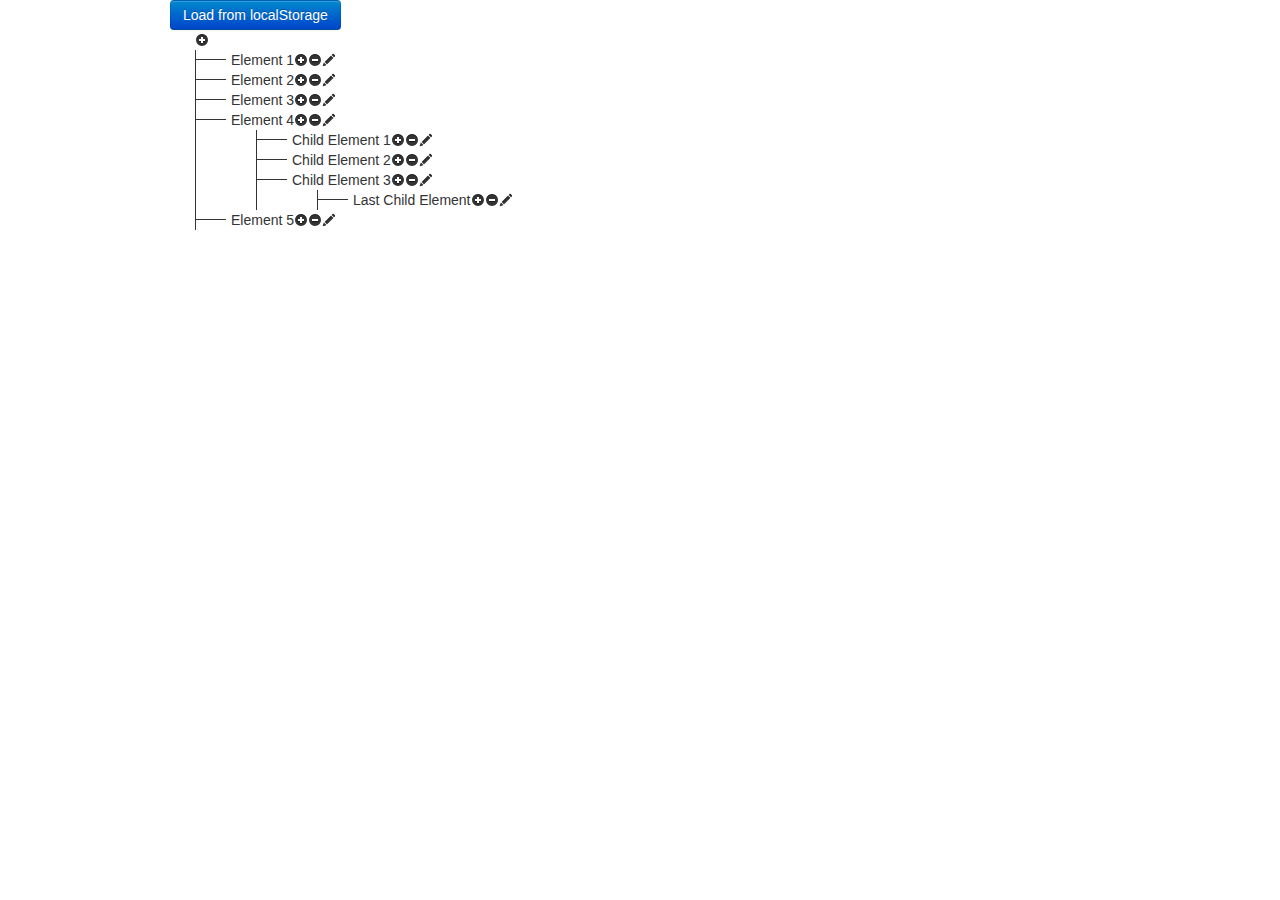
<file: index.html>
<!DOCTYPE html>
<html>
	<head>
		<meta http-equiv="content-type" content="text/html; charset=UTF-8" />

		<link rel="stylesheet" type="text/css" href="css/bootstrap.min.css" />
		<link rel="stylesheet" type="text/css" href="css/style.css" />

		<script type="text/javascript" src="js/jquery-2.1.1.min.js"></script>
		<script type="text/javascript" src="js/bootstrap.min.js"></script>
		<script type="text/javascript" src="js/tree.js"></script>
		<script type="text/javascript" src="js/interaction.js"></script>
		<script type="text/javascript" src="js/main.js"></script>
	</head>
	<body>
		<div class="container">
			<button id="load-button" class="btn btn-primary">Load from localStorage</button>

			<ul class="tree">
				<a class="add" href=""><i class="icon-plus-sign"></i></a>
			</ul>

			<div id="new-node-modal" class="modal hide">
				<div class="modal-header">
					<button type="button" class="close" data-dismiss="modal" aria-hidden="true">&times;</button>
					<h3>New node</h3>
				</div>
				<div class="modal-body">
					<label>Name of node</label>
					<input type="text" id="new-node-name"></input><br />
					
					<a href="#" id="new-node-button" class="btn btn-primary">Save</a>
				</div>
			</div>

			<div id="edit-node-modal" class="modal hide">
				<div class="modal-header">
					<button type="button" class="close" data-dismiss="modal" aria-hidden="true">&times;</button>
					<h3>Edit node</h3>
				</div>
				<div class="modal-body">
					<label>Name of node</label>
					<input type="text" id="edit-node-name"></input><br />
					
					<a href="#" id="edit-node-button" class="btn btn-primary">Save</a>
				</div>
			</div>
		</div>
	</body>
</html>
</file>
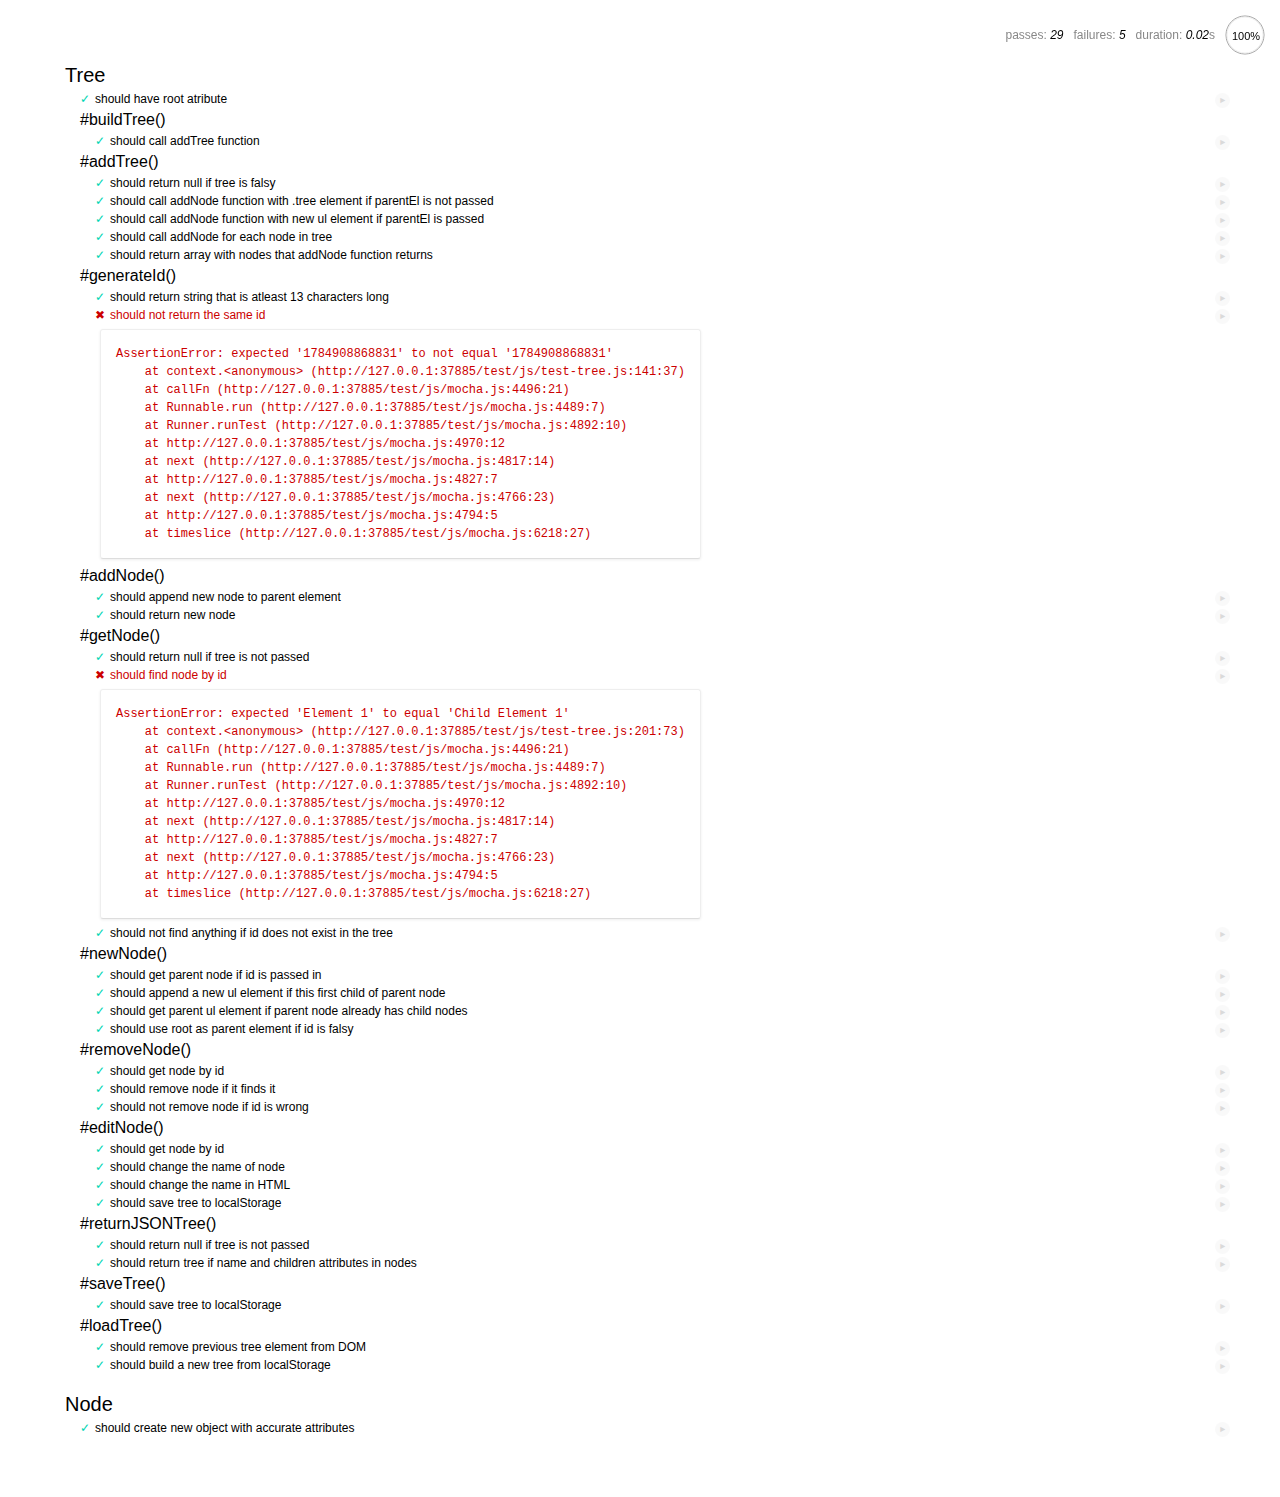
<file: test/index.html>
<!DOCTYPE html>
<html>
	<head>
		<meta http-equiv="content-type" content="text/html; charset=UTF-8" />

		<link rel="stylesheet" type="text/css" href="css/mocha.css" />

		<script type="text/javascript" src="../js/jquery-2.1.1.min.js"></script>
		<script src="js/mocha.js"></script>
		<script src="js/chai.js"></script>
		<script>mocha.setup('bdd')</script>
		<script type="text/javascript" src="../js/tree.js"></script>
		<script type="text/javascript" src="js/test-tree.js"></script>
		<script>
			onload = function(){
				mocha.globals($);
				var runner = mocha.run();
			};
    	</script>
	</head>
	<body>
		<div id="mocha"></div>
	</body>
</html>
</file>
<file: css/style.css>
.tree li {
	list-style-type: none;
	border-left: 1px solid #333;
	padding-left: 35px;
	position: relative;
}

.tree li:before {
	content: '';
	border-bottom: 1px solid #333;
	width: 30px;
	height: 20px;
	position: absolute;
	left: 0px;
	top: -11px;
	display: inline-block;
}
</file>
<file: test/css/mocha.css>
@charset "utf-8";

body {
  margin:0;
}

#mocha {
  font: 20px/1.5 "Helvetica Neue", Helvetica, Arial, sans-serif;
  margin: 60px 50px;
}

#mocha ul,
#mocha li {
  margin: 0;
  padding: 0;
}

#mocha ul {
  list-style: none;
}

#mocha h1,
#mocha h2 {
  margin: 0;
}

#mocha h1 {
  margin-top: 15px;
  font-size: 1em;
  font-weight: 200;
}

#mocha h1 a {
  text-decoration: none;
  color: inherit;
}

#mocha h1 a:hover {
  text-decoration: underline;
}

#mocha .suite .suite h1 {
  margin-top: 0;
  font-size: .8em;
}

#mocha .hidden {
  display: none;
}

#mocha h2 {
  font-size: 12px;
  font-weight: normal;
  cursor: pointer;
}

#mocha .suite {
  margin-left: 15px;
}

#mocha .test {
  margin-left: 15px;
  overflow: hidden;
}

#mocha .test.pending:hover h2::after {
  content: '(pending)';
  font-family: arial, sans-serif;
}

#mocha .test.pass.medium .duration {
  background: #c09853;
}

#mocha .test.pass.slow .duration {
  background: #b94a48;
}

#mocha .test.pass::before {
  content: '✓';
  font-size: 12px;
  display: block;
  float: left;
  margin-right: 5px;
  color: #00d6b2;
}

#mocha .test.pass .duration {
  font-size: 9px;
  margin-left: 5px;
  padding: 2px 5px;
  color: #fff;
  -webkit-box-shadow: inset 0 1px 1px rgba(0,0,0,.2);
  -moz-box-shadow: inset 0 1px 1px rgba(0,0,0,.2);
  box-shadow: inset 0 1px 1px rgba(0,0,0,.2);
  -webkit-border-radius: 5px;
  -moz-border-radius: 5px;
  -ms-border-radius: 5px;
  -o-border-radius: 5px;
  border-radius: 5px;
}

#mocha .test.pass.fast .duration {
  display: none;
}

#mocha .test.pending {
  color: #0b97c4;
}

#mocha .test.pending::before {
  content: '◦';
  color: #0b97c4;
}

#mocha .test.fail {
  color: #c00;
}

#mocha .test.fail pre {
  color: black;
}

#mocha .test.fail::before {
  content: '✖';
  font-size: 12px;
  display: block;
  float: left;
  margin-right: 5px;
  color: #c00;
}

#mocha .test pre.error {
  color: #c00;
  max-height: 300px;
  overflow: auto;
}

/**
 * (1): approximate for browsers not supporting calc
 * (2): 42 = 2*15 + 2*10 + 2*1 (padding + margin + border)
 *      ^^ seriously
 */
#mocha .test pre {
  display: block;
  float: left;
  clear: left;
  font: 12px/1.5 monaco, monospace;
  margin: 5px;
  padding: 15px;
  border: 1px solid #eee;
  max-width: 85%; /*(1)*/
  max-width: calc(100% - 42px); /*(2)*/
  word-wrap: break-word;
  border-bottom-color: #ddd;
  -webkit-border-radius: 3px;
  -webkit-box-shadow: 0 1px 3px #eee;
  -moz-border-radius: 3px;
  -moz-box-shadow: 0 1px 3px #eee;
  border-radius: 3px;
}

#mocha .test h2 {
  position: relative;
}

#mocha .test a.replay {
  position: absolute;
  top: 3px;
  right: 0;
  text-decoration: none;
  vertical-align: middle;
  display: block;
  width: 15px;
  height: 15px;
  line-height: 15px;
  text-align: center;
  background: #eee;
  font-size: 15px;
  -moz-border-radius: 15px;
  border-radius: 15px;
  -webkit-transition: opacity 200ms;
  -moz-transition: opacity 200ms;
  transition: opacity 200ms;
  opacity: 0.3;
  color: #888;
}

#mocha .test:hover a.replay {
  opacity: 1;
}

#mocha-report.pass .test.fail {
  display: none;
}

#mocha-report.fail .test.pass {
  display: none;
}

#mocha-report.pending .test.pass,
#mocha-report.pending .test.fail {
  display: none;
}
#mocha-report.pending .test.pass.pending {
  display: block;
}

#mocha-error {
  color: #c00;
  font-size: 1.5em;
  font-weight: 100;
  letter-spacing: 1px;
}

#mocha-stats {
  position: fixed;
  top: 15px;
  right: 10px;
  font-size: 12px;
  margin: 0;
  color: #888;
  z-index: 1;
}

#mocha-stats .progress {
  float: right;
  padding-top: 0;
}

#mocha-stats em {
  color: black;
}

#mocha-stats a {
  text-decoration: none;
  color: inherit;
}

#mocha-stats a:hover {
  border-bottom: 1px solid #eee;
}

#mocha-stats li {
  display: inline-block;
  margin: 0 5px;
  list-style: none;
  padding-top: 11px;
}

#mocha-stats canvas {
  width: 40px;
  height: 40px;
}

#mocha code .comment { color: #ddd; }
#mocha code .init { color: #2f6fad; }
#mocha code .string { color: #5890ad; }
#mocha code .keyword { color: #8a6343; }
#mocha code .number { color: #2f6fad; }

@media screen and (max-device-width: 480px) {
  #mocha {
    margin: 60px 0px;
  }

  #mocha #stats {
    position: absolute;
  }
}
</file>
